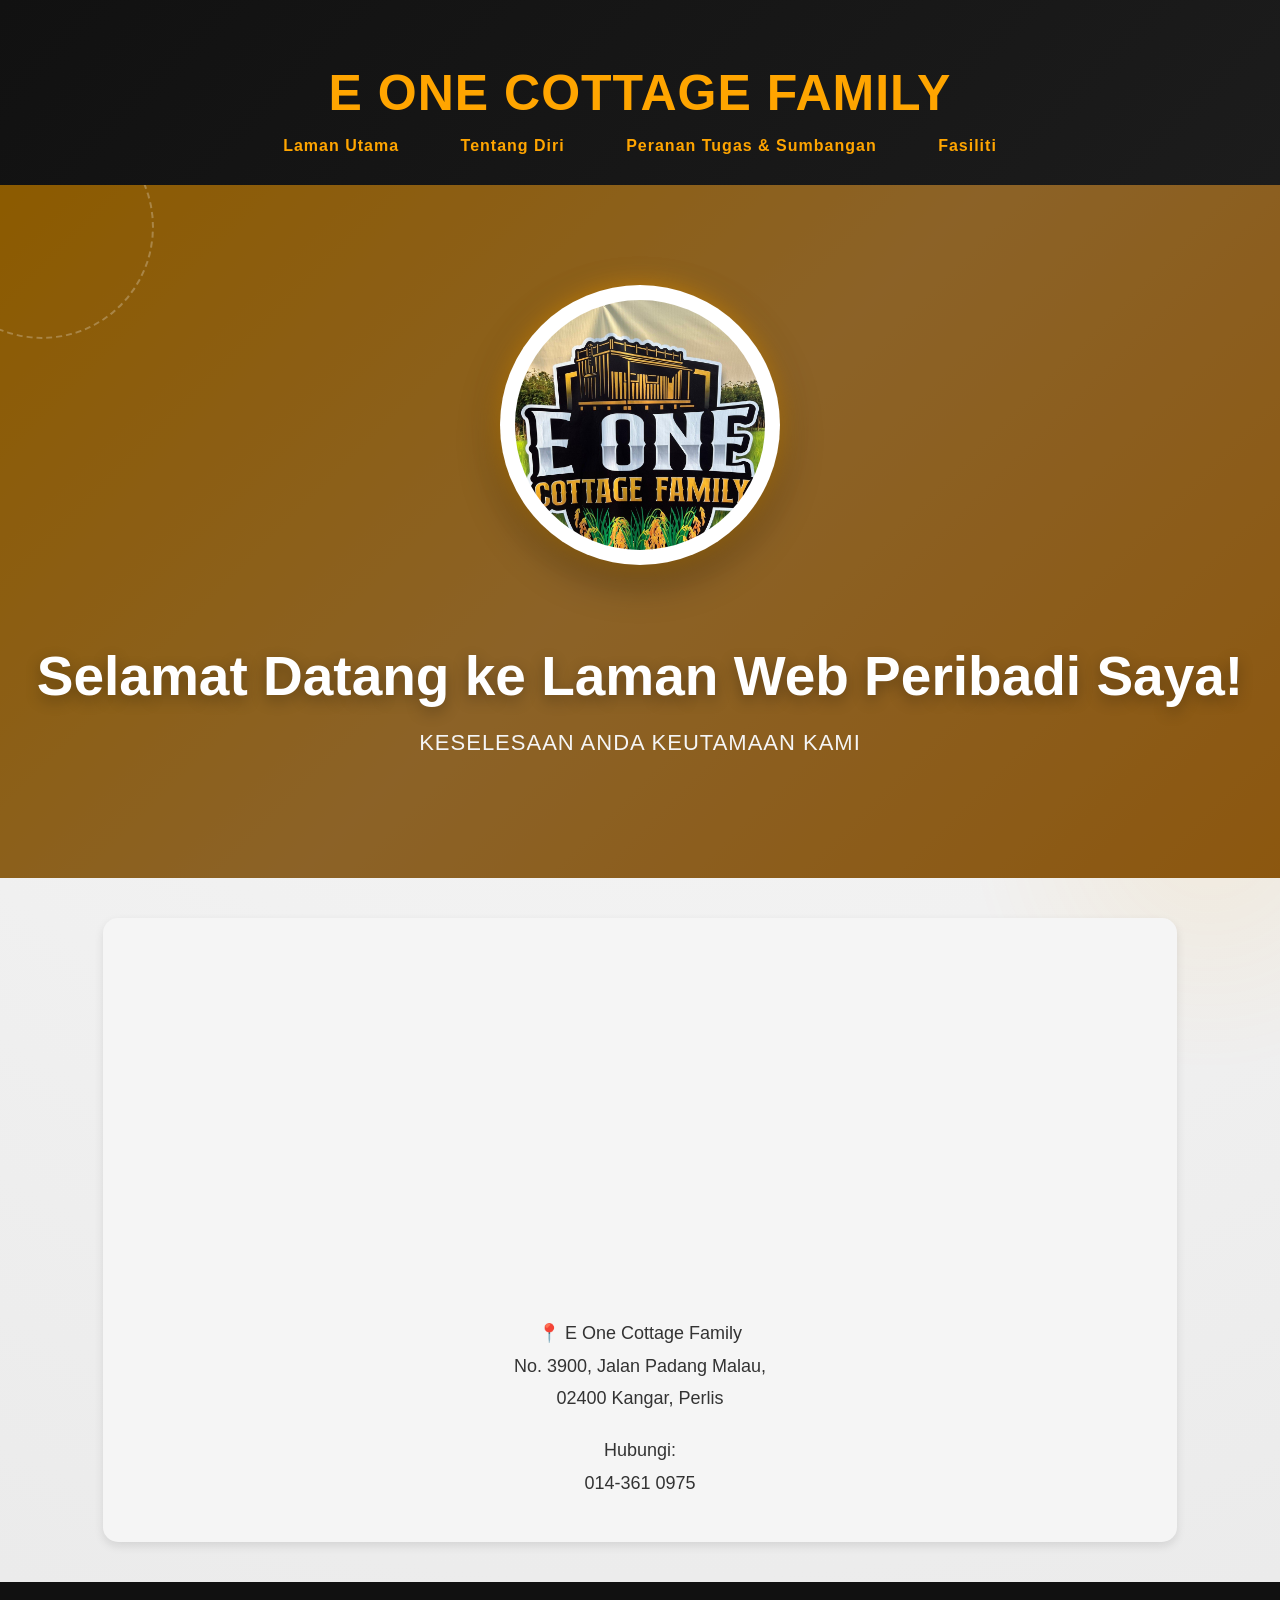
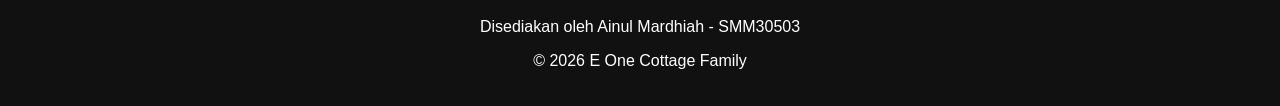
<file: index.html>
<!DOCTYPE html>
<html lang="en">

<head>
<meta charset="UTF-8">
<title>E One Cottage Family</title>
<link rel="stylesheet" href="style.css">
</head>

<body>

<header>
    <h1>E ONE COTTAGE FAMILY</h1>

    <nav>
        <a href="index.html">Laman Utama</a>
        <a href="about.html">Tentang Diri</a>
        <a href="role.html">Peranan Tugas & Sumbangan</a>
        <a href="rooms.html">Fasiliti</a>
    </nav>
</header>

<section class="hero">

    <img src="logo e one cottage family.jpg" alt="E One Cottage Family Logo">

    <h2>Selamat Datang ke Laman Web Peribadi Saya!</h2>

    <p>KESELESAAN ANDA KEUTAMAAN KAMI</p>

</section>

<div class="location-box">

    <iframe class="map-frame"
    src="https://www.google.com/maps?q=E%20One%20Cottage%20Family%20Kangar%20Perlis&output=embed">
    </iframe>

    <p class="address">
    📍 E One Cottage Family<br>
    No. 3900, Jalan Padang Malau,<br>
    02400 Kangar, Perlis
    </p>
	
	<p class="address">
    Hubungi:<br>
    014-361 0975<br>
    </p>

</div>

<footer>
    <p>Disediakan oleh Ainul Mardhiah - SMM30503</p>
    <p>© 2026 E One Cottage Family</p>
</footer>

</body>
</html>
</file>
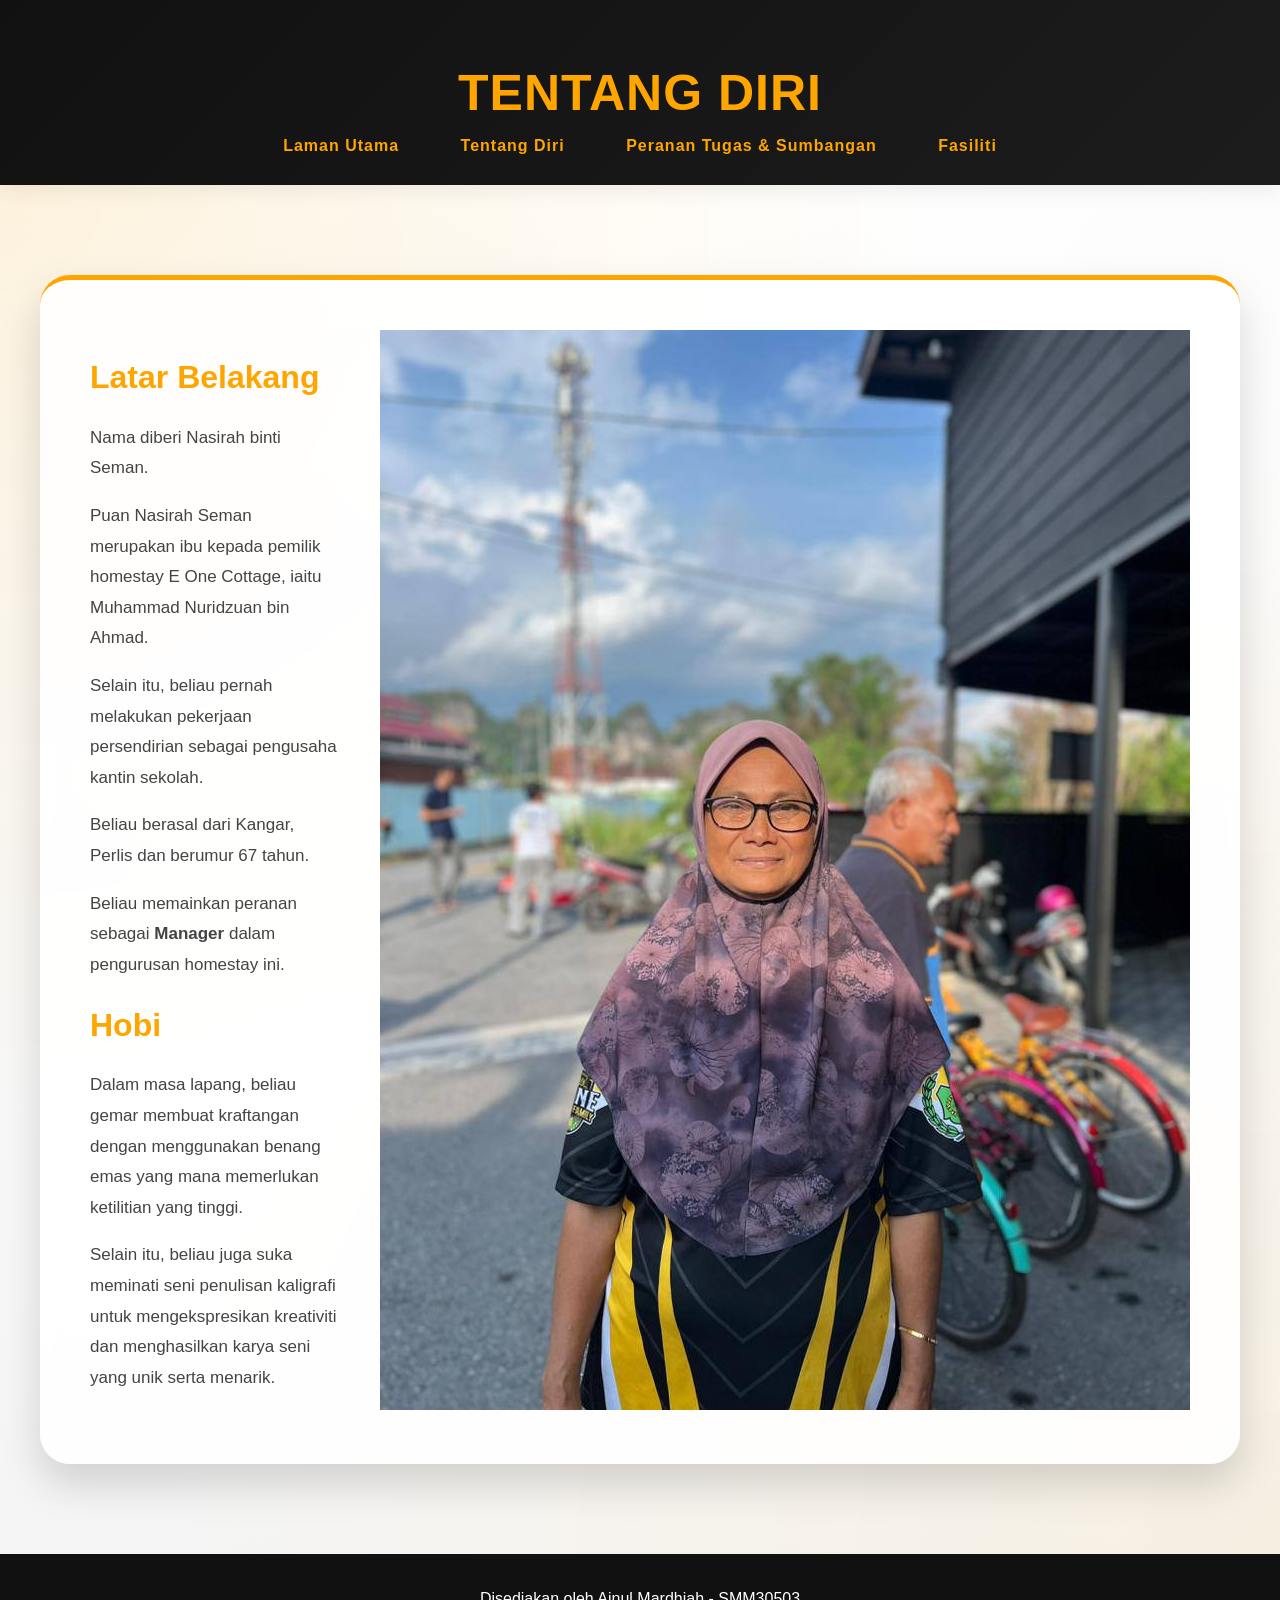
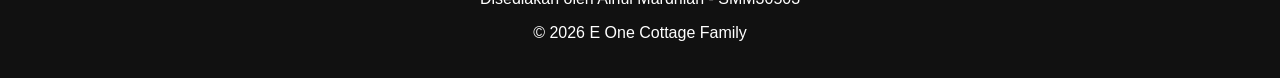
<file: about.html>
<!DOCTYPE html>
<html lang="en">
<head>
<meta charset="UTF-8">
<title>About</title>
<link rel="stylesheet" href="style.css">
</head>

<body>

<header>
    <h1>Tentang Diri</h1>
    <nav>
        <a href="index.html">Laman Utama</a>
        <a href="about.html">Tentang Diri</a>
        <a href="role.html">Peranan Tugas & Sumbangan</a>
        <a href="rooms.html">Fasiliti</a>
    </nav>
</header>

<section class="about">

    <div class="about-container">

        <div class="about-text">
            <h2>Latar Belakang</h2>

            <p>Nama diberi Nasirah binti Seman.</p>
			<p>Puan Nasirah Seman merupakan ibu kepada pemilik homestay E One Cottage, iaitu Muhammad Nuridzuan bin Ahmad.</p>
			<p>Selain itu, beliau pernah melakukan pekerjaan persendirian sebagai pengusaha kantin sekolah.</p>
            <p>Beliau berasal dari Kangar, Perlis dan berumur 67 tahun.</p>
            <p>Beliau memainkan peranan sebagai <b>Manager</b> dalam pengurusan homestay ini.</p>

            <h2>Hobi</h2>
            <p>Dalam masa lapang, beliau gemar membuat kraftangan dengan menggunakan benang emas yang mana memerlukan ketilitian yang tinggi.</p>
			<p>Selain itu, beliau juga suka meminati seni penulisan kaligrafi untuk mengekspresikan kreativiti dan menghasilkan karya seni yang unik serta menarik.</p>
        </div>

        <div class="about-images">
            <img src="about.jpg" alt="About Image">
        </div>

    </div>

</section>

<footer>
    <p>Disediakan oleh Ainul Mardhiah - SMM30503</p>
    <p>© 2026 E One Cottage Family</p>
</footer>

</body>
</html>
</file>
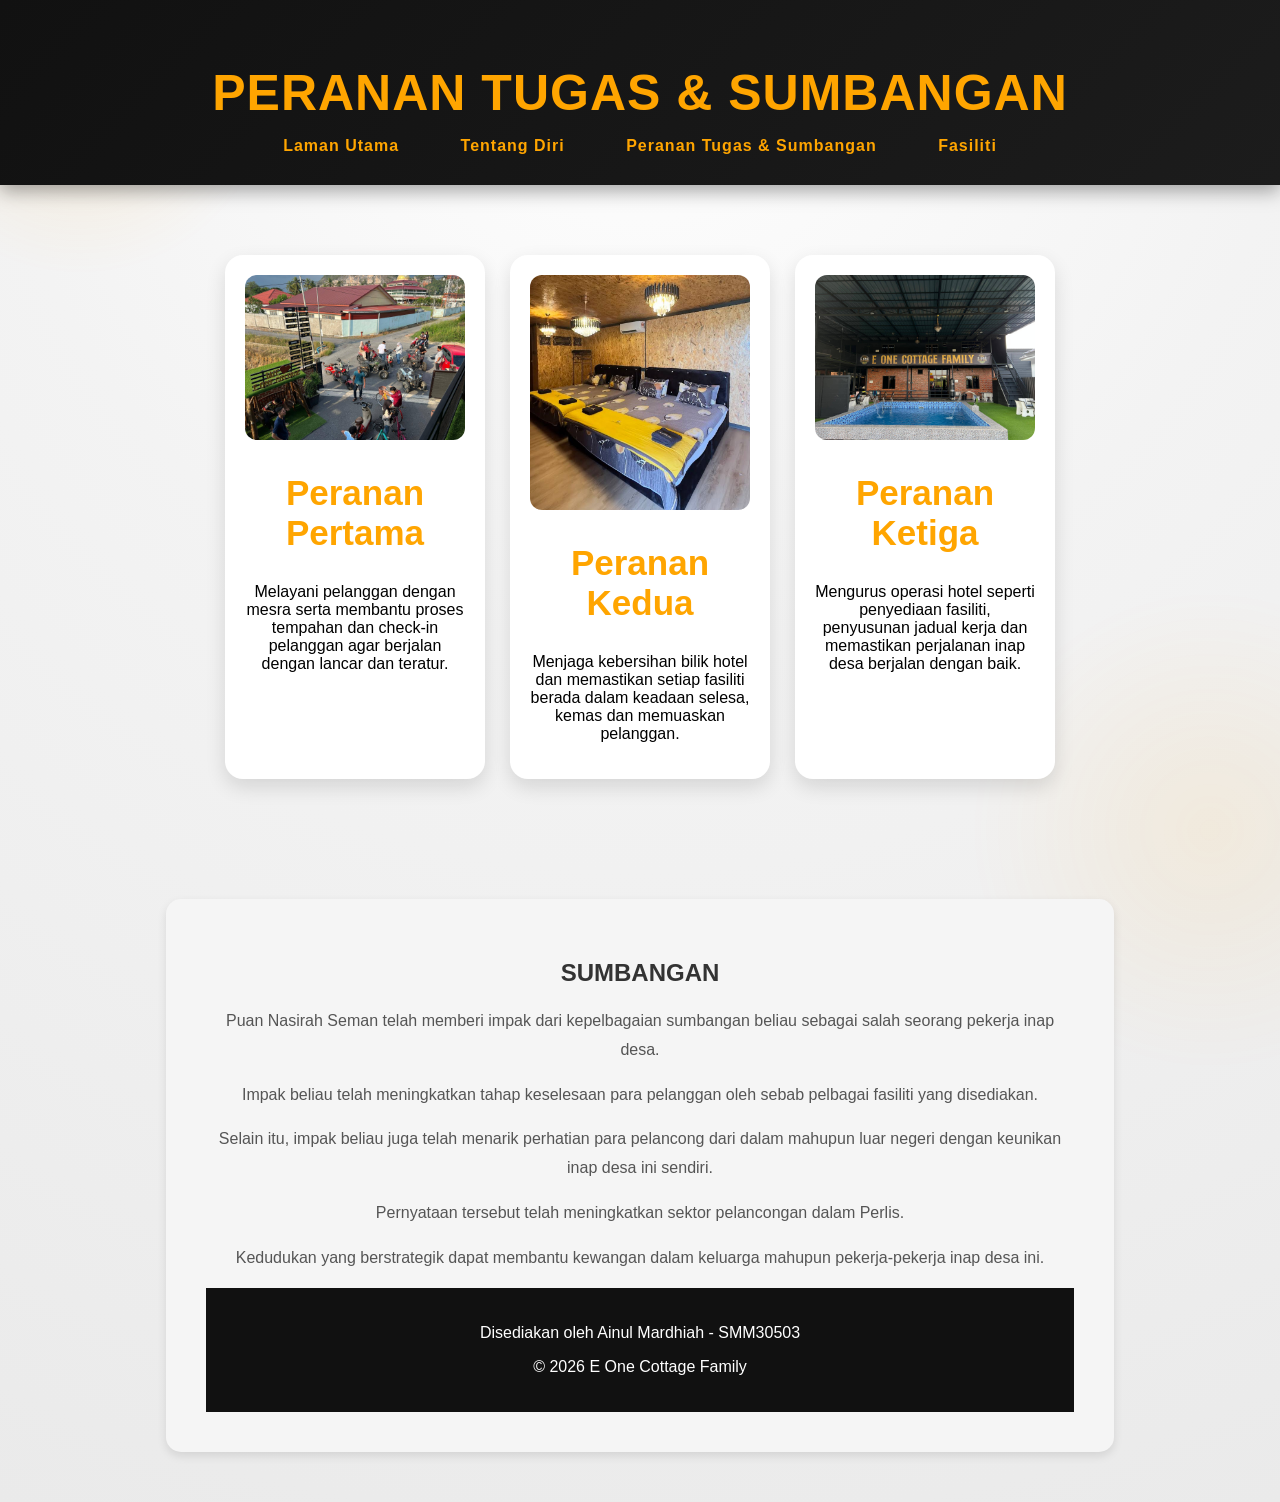
<file: role.html>
<!DOCTYPE html>
<html lang="en">
<head>
<meta charset="UTF-8">
<title>Role</title>
<link rel="stylesheet" href="style.css">
</head>

<body>

<header>
    <h1>Peranan Tugas & Sumbangan</h1>
    <nav>
        <a href="index.html">Laman Utama</a>
        <a href="about.html">Tentang Diri</a>
        <a href="role.html">Peranan Tugas & Sumbangan</a>
        <a href="rooms.html">Fasiliti</a>
    </nav>
</header>

<section class="role">

    <div class="role-container">

        <div class="role-card">
            <img src="role1.jpg">
            <h2>Peranan Pertama</h2>
            <p>Melayani pelanggan dengan mesra serta membantu proses tempahan dan check-in pelanggan agar berjalan dengan lancar dan teratur.</p>
        </div>

        <div class="role-card">
            <img src="role2.jpg">
            <h2>Peranan Kedua</h2>
            <p>Menjaga kebersihan bilik hotel dan memastikan setiap fasiliti berada dalam keadaan selesa, kemas dan memuaskan pelanggan.</p>
        </div>

        <div class="role-card">
            <img src="role3.jpg">
            <h2>Peranan Ketiga</h2>
            <p>Mengurus operasi hotel seperti penyediaan fasiliti, penyusunan jadual kerja dan memastikan perjalanan inap desa berjalan dengan baik.</p>
        </div>

    </div>

</section>

<section class="sumbangan">

    <div class="sumbangan-container">

        <div class="sumbangan-text">
            <h2>SUMBANGAN</h2>

            <p>Puan Nasirah Seman telah memberi impak dari kepelbagaian sumbangan beliau sebagai salah seorang pekerja inap desa.</p>
			<p>Impak beliau telah meningkatkan tahap keselesaan para pelanggan oleh sebab pelbagai fasiliti yang disediakan.</p>
			<p>Selain itu, impak beliau juga telah menarik perhatian para pelancong dari dalam mahupun luar negeri dengan keunikan inap desa ini sendiri.</p>
            <p>Pernyataan tersebut telah meningkatkan sektor pelancongan dalam Perlis.</p>
            <p>Kedudukan yang berstrategik dapat membantu kewangan dalam keluarga mahupun pekerja-pekerja inap desa ini.</p>
        </div>

<footer>
	<p>Disediakan oleh Ainul Mardhiah - SMM30503</p>
    <p>© 2026 E One Cottage Family</p>
</footer>

</body>
</html>

</body>
</html>
</file>
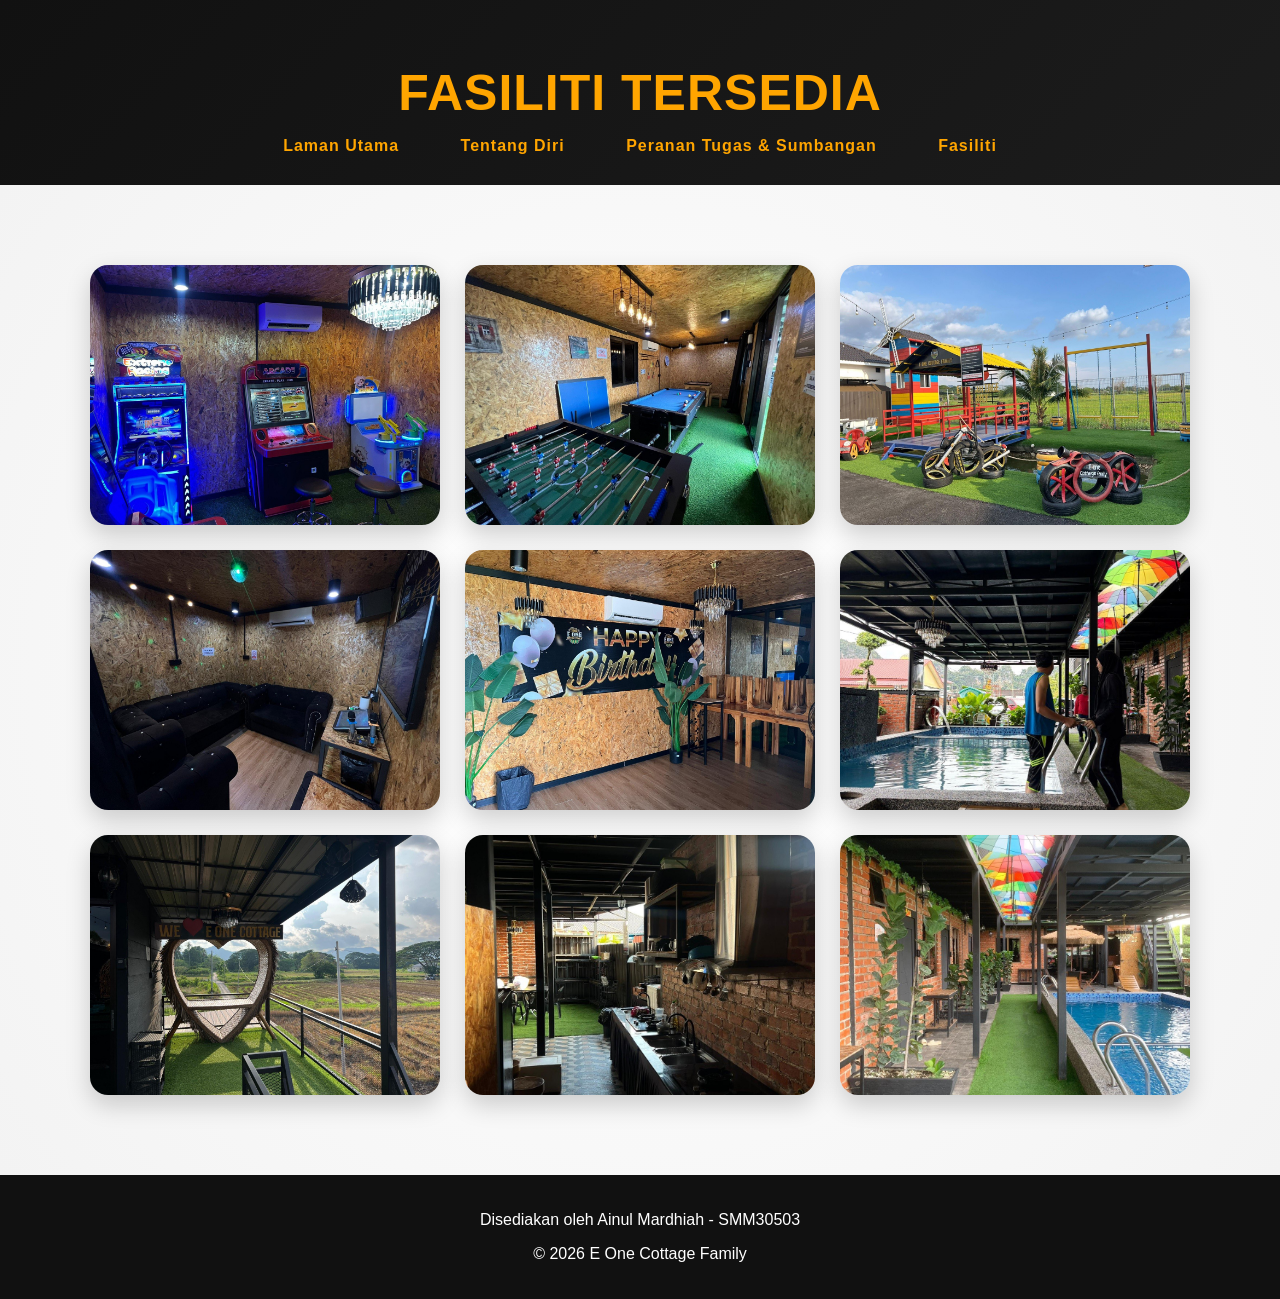
<file: rooms.html>
<!DOCTYPE html>
<html lang="en">
<head>
<meta charset="UTF-8">
<title>Fasiliti Tersedia</title>
<link rel="stylesheet" href="style.css">
</head>

<body>

<header>
    <h1>Fasiliti Tersedia</h1>
    <nav>
        <a href="index.html">Laman Utama</a>
        <a href="about.html">Tentang Diri</a>
        <a href="role.html">Peranan Tugas & Sumbangan</a>
        <a href="rooms.html">Fasiliti</a>
    </nav>
</header>

<section class="rooms">

    <div class="room-container">
        <img src="rooms1.jpg">
        <img src="rooms2.jpg">
        <img src="rooms3.jpg">
        <img src="rooms4.jpg">
        <img src="rooms5.jpg">
		<img src="rooms6.jpg">
		<img src="rooms7.jpg">
		<img src="rooms8.jpg">
		<img src="rooms9.jpg">
    </div>

</section>

<footer>
	<p>Disediakan oleh Ainul Mardhiah - SMM30503</p>
    <p>© 2026 E One Cottage Family</p>
</footer>

</body>
</html>
</file>
<file: style.css>
body {
    margin: 0;
    font-family: 'Montserrat', sans-serif;

    background:
        radial-gradient(circle at top, #ffffff 0%, #f3f3f3 40%, #eaeaea 100%);

    position: relative;
    overflow-x: hidden;
}

.particles {
    position: fixed;
    top: 0;
    left: 0;
    width: 100%;
    height: 100vh;
    overflow: hidden;
    z-index: -2;
    pointer-events: none;
}

.particles span {
    position: absolute;
    bottom: -50px;
    background: rgba(255,165,0,0.35);
    border-radius: 50%;
    animation: floatUp linear infinite;
}

@keyframes floatUp {
    0% {
        transform: translateY(0);
        opacity: 0;
    }

    20% {
        opacity: 1;
    }

    100% {
        transform: translateY(-120vh);
        opacity: 0;
    }
}

body::before {
    content: "";
    position: fixed;
    width: 400px;
    height: 400px;
    background: radial-gradient(circle, orange, transparent 70%);
    opacity: 0.12;
    border-radius: 50%;
    top: -120px;
    left: -120px;
    z-index: -1;
    filter: blur(2px);
}

body::after {
    content: "";
    position: fixed;
    width: 500px;
    height: 500px;
    background: radial-gradient(circle, orange, transparent 70%);
    opacity: 0.08;
    border-radius: 50%;
    bottom: -180px;
    right: -180px;
    z-index: -1;
    filter: blur(3px);
}

header {
    background: linear-gradient(135deg, #111, #1c1c1c);
    color: orange;
    text-align: center;
    padding: 30px;
    box-shadow: 0 6px 18px rgba(0,0,0,0.35);
    letter-spacing: 1px;
}

header h1 {
    font-size: 50px;
    margin-bottom: 10px;
    font-weight: 800;
    text-transform: uppercase;
}

nav {
    margin-top: 15px;
}

nav a {
    color: orange;
    margin: 10px;
    text-decoration: none;
    font-weight: 600;
    padding: 10px 18px;
    border-radius: 10px;
    transition: 0.3s;
}

nav a:hover {
    background: orange;
    color: black;
    transform: translateY(-2px);
}

.hero {
    text-align: center;

    background:
        linear-gradient(rgba(0,0,0,0.45), rgba(0,0,0,0.45)),
        linear-gradient(135deg, orange, #ffb347, #ff9f1c);

    color: white;
    padding: 100px 20px;
    position: relative;
    overflow: hidden;
}

.hero::before {
    content: "";
    position: absolute;
    width: 220px;
    height: 220px;
    border: 2px dashed white;
    border-radius: 50%;
    top: -70px;
    left: -70px;
    opacity: 0.25;
}

.hero img {
    width: 250px;
    height: 250px;
    object-fit: cover;

    border-radius: 50%;
    background: white;
    padding: 10px;

    border: 5px solid rgba(255,255,255,0.8);

    box-shadow:
        0 15px 40px rgba(0,0,0,0.35),
        0 0 25px rgba(255,165,0,0.6);

    margin-bottom: 30px;

    transition: 0.4s ease;
}

.hero img:hover {
    transform: scale(1.05) rotate(2deg);
}

.hero h2 {
    font-size: 55px;
    margin-bottom: 15px;
    font-weight: 800;
    text-shadow: 0 5px 15px rgba(0,0,0,0.3);
}

.hero p {
    font-size: 22px;
    letter-spacing: 1px;
    font-weight: 300;
    color: #f5f5f5;
}

.showcase {
    text-align: center;
    padding: 80px 20px;
}

.showcase img {
    width: 90%;
    max-width: 950px;
    height: 500px;
    object-fit: cover;

    border-radius: 25px;

    box-shadow:
        0 15px 35px rgba(0,0,0,0.25),
        0 0 25px rgba(255,165,0,0.15);

    transition: transform 0.4s ease;
}

.showcase img:hover {
    transform: scale(1.03);
}

.about {
    padding: 90px 20px;

    background:
        radial-gradient(circle at top left, rgba(255,165,0,0.12), transparent 50%),
        radial-gradient(circle at bottom right, rgba(255,165,0,0.08), transparent 60%),
        linear-gradient(180deg, #ffffffcc, #f7f7f7cc);

    position: relative;
    overflow: hidden;
}

.about-container {
    display: flex;
    gap: 40px;
    align-items: center;
    justify-content: center;

    max-width: 1100px;
    margin: auto;

    background: rgba(255,255,255,0.9);
    padding: 50px;
    border-radius: 30px;

    box-shadow: 0 20px 40px rgba(0,0,0,0.15);
    backdrop-filter: blur(6px);

    border-top: 5px solid orange;
}

.about-text h2 {
    color: orange;
    font-size: 32px;
}

.about-text p {
    line-height: 1.8;
    color: #444;
    font-size: 17px;
}

.role {
    padding: 70px 20px;
    text-align: center;
}

.role h2 {
    color: orange;
    margin-bottom: 30px;
    font-size: 35px;
}

.role-container {
    display: flex;
    justify-content: center;
    gap: 25px;
    flex-wrap: wrap;
}

.role-card {
    background: #ffffff;
    padding: 20px;
    border-radius: 18px;
    width: 220px;

    box-shadow: 0 8px 20px rgba(0,0,0,0.12);

    transition: 0.3s;
}

.role-card:hover {
    transform: translateY(-10px);
}

.role-card img {
    width: 100%;
    border-radius: 12px;
}

.sumbangan {
    display: flex;
    justify-content: center;
    padding: 50px 20px;
}

.sumbangan-container {
    background: #f5f5f5;
    width: 70%;
    padding: 40px;
    border-radius: 15px;
    box-shadow: 0 4px 10px rgba(0,0,0,0.1);
    text-align: center;
}

.sumbangan-text h2 {
    margin-bottom: 20px;
    color: #333;
}

.sumbangan-text p {
    line-height: 1.8;
    color: #555;
}

.rooms {
    padding: 80px 20px;
    background: radial-gradient(circle, #ffffff, #f3f3f3);
    text-align: center;
}

.rooms h2 {
    color: orange;
    margin-bottom: 25px;
    font-size: 35px;
}

.room-container {
    display: grid;
    grid-template-columns: repeat(auto-fit, minmax(260px, 1fr));
    gap: 25px;
    max-width: 1100px;
    margin: auto;
}

.room-container img {
    width: 100%;
    height: 260px;
    object-fit: cover;

    border-radius: 18px;

    box-shadow: 0 10px 25px rgba(0,0,0,0.18);

    transition: 0.3s ease;
}

.room-container img:hover {
    transform: scale(1.08);
}

.location-box{
    width: 80%;
    margin: 40px auto;
    background: #f5f5f5;
    padding: 25px;
    border-radius: 15px;
    box-shadow: 0 4px 10px rgba(0,0,0,0.1);
    text-align: center;
}

.map-frame{
    width: 100%;
    height: 350px;
    border: none;
    border-radius: 12px;
}

.address{
    margin-top: 20px;
    font-size: 18px;
    line-height: 1.8;
    color: #333;
}

footer {
    background: #111;
    color: white;
    text-align: center;
    padding: 20px;
    font-weight: 300;
}
</file>
